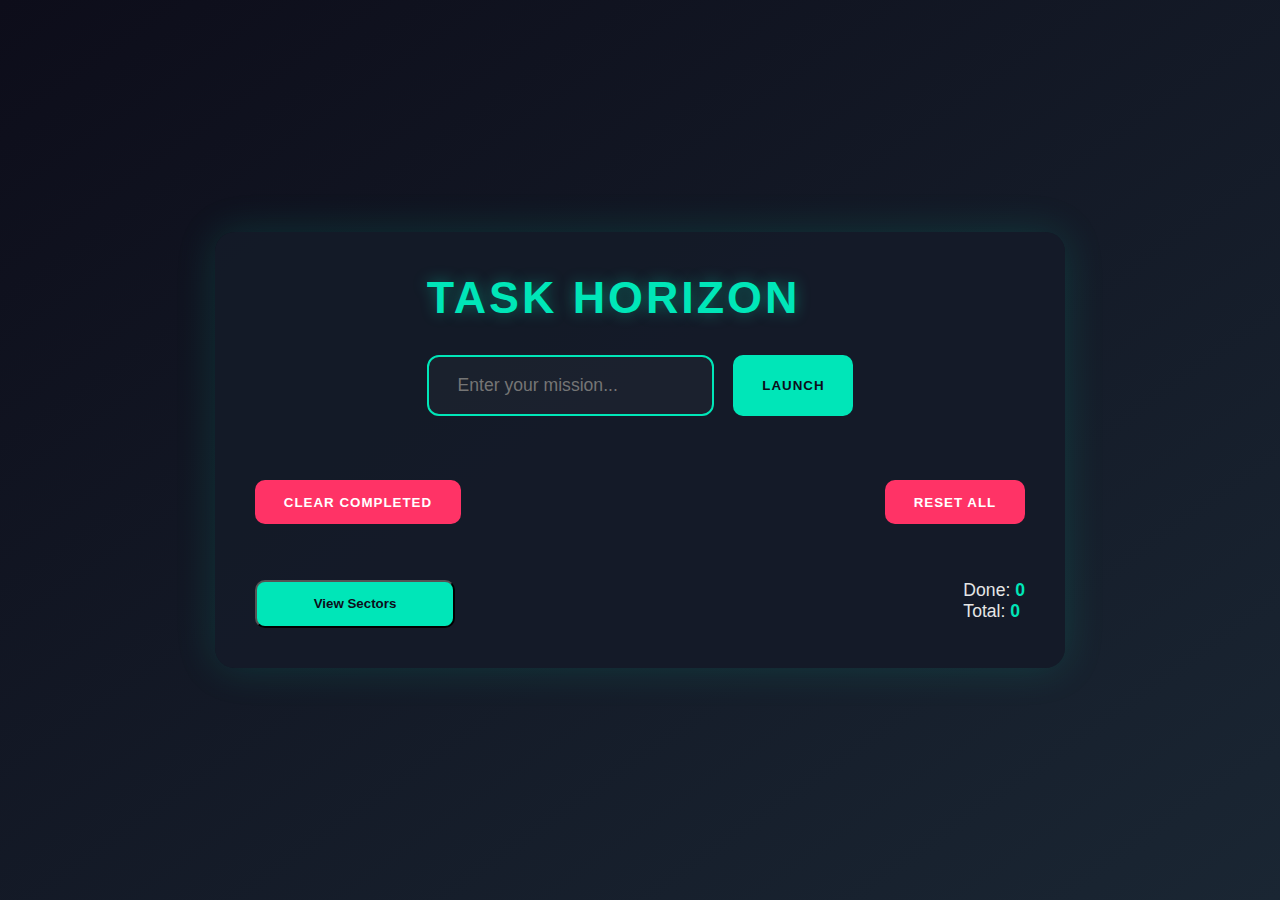
<file: index.html>
<!DOCTYPE html>
<html lang="en">
<head>
    <meta charset="UTF-8">
    <meta http-equiv="X-UA-Compatible" content="IE=edge">
    <meta name="viewport" content="width=device-width, initial-scale=1.0">
    <link rel="stylesheet" href="styles.css">
    <link rel="icon" type="image/x-icon" href="to-do.png">
    <title>Task Horizon</title>
</head>
<body>
    <main class="container" role="main">
        <header>
            <h1>Task Horizon</h1>
            <form class="input-section" id="todo-form">
                <input 
                    id="todo-input" 
                    type="text" 
                    placeholder="Enter your mission..." 
                    class="input" 
                    aria-label="Add new task"
                    required
                />
                <button 
                    id="add-button" 
                    type="submit" 
                    class="btn btn-add"
                    aria-label="Add task"
                >
                    <span class="btn-text">Launch</span>
                </button>
            </form>
        </header>

        <section class="todos-filter" aria-label="Task controls">
            <button 
                id="delete-selected" 
                class="btn btn-error"
                aria-label="Delete completed tasks"
            >
                Clear Completed
            </button>
            <button 
                id="delete-all" 
                class="btn btn-error"
                aria-label="Delete all tasks"
            >
                Reset All
            </button>
        </section>

        <section class="todos-list" id="all-todos" aria-live="polite"></section>

        <footer class="filters" aria-label="Task filters and stats">
            <div class="dropdown">
                <button 
                    class="dropbtn" 
                    aria-haspopup="true" 
                    aria-expanded="false"
                >
                    View Sectors
                </button>
                <div class="dropdown-content" role="menu">
                    <a href="#" id="all" role="menuitem">All Sectors</a>
                    <a href="#" id="rem" role="menuitem">Active</a>
                    <a href="#" id="com" role="menuitem">Completed</a>
                </div>
            </div>

            <div class="task-stats">
                <p class="completed-task">
                    Done: <span id="c-count" aria-label="Completed count">0</span>
                </p>
                <p class="remaining-task">
                    Total: <span id="r-count" aria-label="Total count">0</span>
                </p>
            </div>
        </footer>
    </main>

    <script src="script.js"></script>
</body>
</html>
</file>
<file: styles.css>
* {
    margin: 0;
    padding: 0;
    box-sizing: border-box;
    font-family: 'Orbitron', sans-serif; /* Futuristic font */
}

::-webkit-scrollbar {
    width: 6px;
}
::-webkit-scrollbar-track {
    background: #0d0d1a;
}
::-webkit-scrollbar-thumb {
    background: #00e6b8;
    border-radius: 3px;
}

body {
    min-height: 100vh;
    display: flex;
    justify-content: center;
    align-items: center;
    background: linear-gradient(145deg, #0d0d1a 0%, #1a2633 100%);
    overflow-x: hidden;
}

.container {
    display: flex;
    flex-direction: column;
    align-items: center;
    margin: 2rem;
    width: 100%;
    max-width: 850px;
    background: rgba(20, 26, 40, 0.95);
    border-radius: 20px;
    padding: 2.5rem;
    box-shadow: 0 0 40px rgba(0, 230, 184, 0.15);
    animation: fadeIn 0.6s ease-out;
}

@keyframes fadeIn {
    from { opacity: 0; transform: translateY(25px); }
    to { opacity: 1; transform: translateY(0); }
}

header h1 {
    font-size: 2.8rem;
    color: #00e6b8;
    text-transform: uppercase;
    letter-spacing: 3px;
    text-shadow: 0 0 15px rgba(0, 230, 184, 0.4);
    margin-bottom: 2rem;
}

.input-section {
    width: 100%;
    display: flex;
    gap: 1.2rem;
    margin-bottom: 2.5rem;
}

.input {
    flex: 1;
    height: 3.8rem;
    padding: 0 1.8rem;
    border: 2px solid #00e6b8;
    border-radius: 12px;
    background: rgba(255, 255, 255, 0.03);
    color: #e6e6e6;
    font-size: 1.1rem;
    transition: all 0.4s ease;
}

.input:focus {
    outline: none;
    border-color: #ff4d94;
    box-shadow: 0 0 20px rgba(255, 77, 148, 0.25);
}

.todos-filter {
    width: 100%;
    display: flex;
    justify-content: space-between;
    gap: 1.5rem;
    margin: 1.5rem 0;
    flex-wrap: wrap;
}

.todos-list {
    width: 100%;
    max-height: 55vh;
    overflow-y: auto;
    padding-right: 0.8rem;
}

.todo-item {
    display: flex;
    justify-content: space-between;
    align-items: center;
    padding: 1.2rem;
    margin-bottom: 1.2rem;
    background: rgba(255, 255, 255, 0.03);
    border-radius: 12px;
    border: 1px solid rgba(0, 230, 184, 0.15);
    transition: all 0.4s ease;
}

.todo-item:hover {
    transform: translateX(8px);
    border-color: #00e6b8;
    box-shadow: 0 0 15px rgba(0, 230, 184, 0.1);
}

.todo-item p {
    color: #e6e6e6;
    font-size: 1.2rem;
    flex: 1;
    margin-right: 1.5rem;
}

.todo-item .line strike {
    color: #ff4d94;
}

.btn {
    padding: 0.9rem 1.8rem;
    border: none;
    border-radius: 10px;
    font-weight: 600;
    text-transform: uppercase;
    cursor: pointer;
    transition: all 0.4s ease;
    position: relative;
    overflow: hidden;
    letter-spacing: 1px;
}

.btn-add {
    background: #00e6b8;
    color: #0d0d1a;
}

.btn-add:hover {
    background: #ff4d94;
    color: #fff;
}

.btn-error {
    background: #ff3366;
    color: #fff;
}

.btn-error:hover {
    background: #e6e6e6;
    color: #ff3366;
}

.dropdown {
    position: relative;
    min-width: 200px;
}

.dropbtn {
    background: #00e6b8;
    color: #0d0d1a;
    padding: 0.9rem 1.8rem;
    border-radius: 10px;
    font-weight: 600;
    transition: all 0.4s ease;
    cursor: pointer;
    width: 100%;
}

.dropdown-content {
    display: none;
    position: absolute;
    top: 100%;
    left: 0;
    background: #141a28;
    min-width: 200px;
    border-radius: 10px;
    box-shadow: 0 10px 20px rgba(0, 0, 0, 0.25);
    z-index: 10;
    opacity: 0;
    transform: translateY(-10px);
    transition: all 0.4s ease;
}

.dropdown-content a {
    color: #e6e6e6;
    padding: 0.9rem 1.2rem;
    display: block;
    transition: all 0.4s ease;
    text-decoration: none;
}

.dropdown-content a:hover {
    background: #00e6b8;
    color: #0d0d1a;
}

.dropdown:hover .dropdown-content {
    display: block;
    opacity: 1;
    transform: translateY(0);
}

.dropdown:hover .dropbtn {
    background: #ff4d94;
    color: #fff;
}

.filters {
    width: 100%;
    display: flex;
    justify-content: space-between;
    gap: 1.5rem;
    margin: 2rem 0 0;
    flex-wrap: wrap;
}

.task-stats p {
    color: #e6e6e6;
    font-size: 1.1rem;
}

.task-stats span {
    color: #00e6b8;
    font-weight: 600;
}

@media (max-width: 530px) {
    .container {
        margin: 1.5rem;
        padding: 2rem;
    }
    
    header h1 {
        font-size: 2.2rem;
    }
    
    .input-section {
        flex-direction: column;
    }
    
    .btn, .dropbtn {
        width: 100%;
    }
    
    .todos-filter, .filters {
        flex-direction: column;
    }
}
</file>
